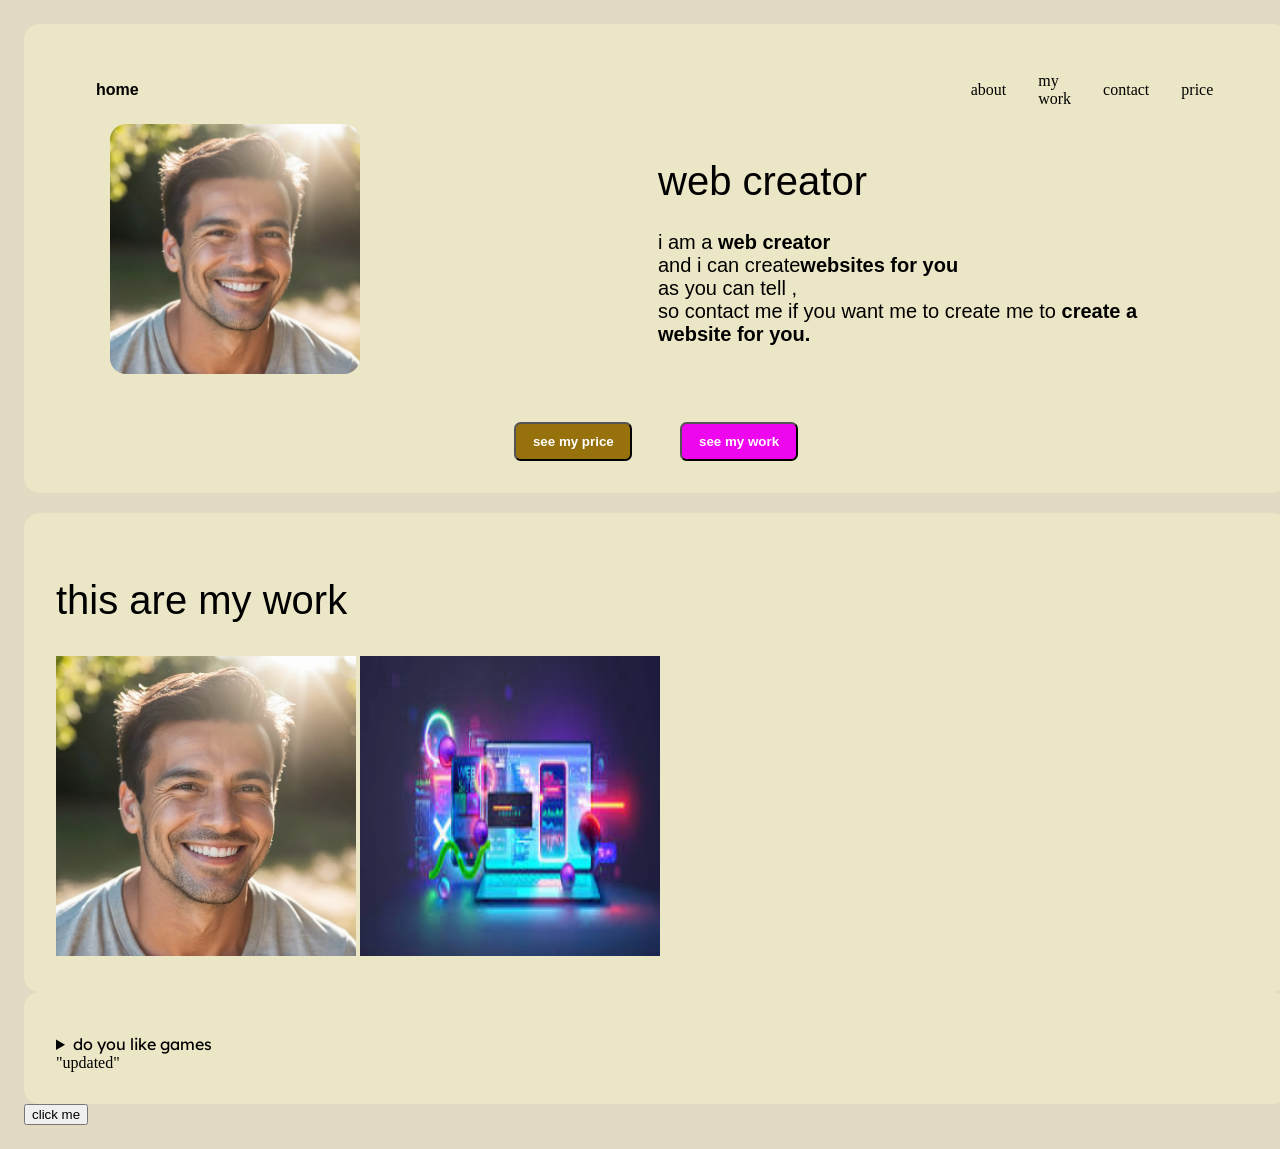
<file: index.html>
<html lang="en">
<head>
    <meta charset="UTF-8">
    <meta name="viewport" content="width=device-width, initial-scale=1.0">
    <title>web creator</title>
    <link rel="stylesheet" href="style.css">
</head>
<body>
    <header>
        <nav>
            <ul>
                <li><a href="index.html">home</a></li>
                <li><a href="">about</a></li>
                <li><a href="#mywork">my work</a></li>
                <li><a href="">contact</a></li>
                <li><a href="">price</a></li>
            </ul>
        </nav>
        <div class="flex-container">
        <img height="250px" width="250px" src="new images/profile.png" >
        <div class="text-container">
        <h1>web creator</h1>
        <p>i am a <strong>web creator</strong><br>and i can create<strong>websites for you</strong><br>as you can tell ,<br>so contact me if you want me to create me to <strong>create a website for you.</strong></p>
        </div>
       <a>
        <button class="cta-btn">see my price</button>
        
       </a>
       <a href="#mywork">
        <button class="cta-btn secondary">see my work</button>
       </a>
       </div>

        </header>
        <section class="my work" style="margin-top: 20px;">
            <h1>this are my work</h1>
         <img width="300px" height="300px" src="new images/profile.png" alt="">
         <img width="300px" height="300px" src="work.png" alt="">
        </section>

        <section>
            <details style="margin-top: 10px;">
                <summary> do you like games</summary>
                cuase i can also <strong>create games</strong> for you,and i am also a pro
            </details>
            "updated"
        </section>
     <a href="login sinup.html" >
        <button title="to login and sign up">click me</button>
     </a>
</body>
</html>
</file>
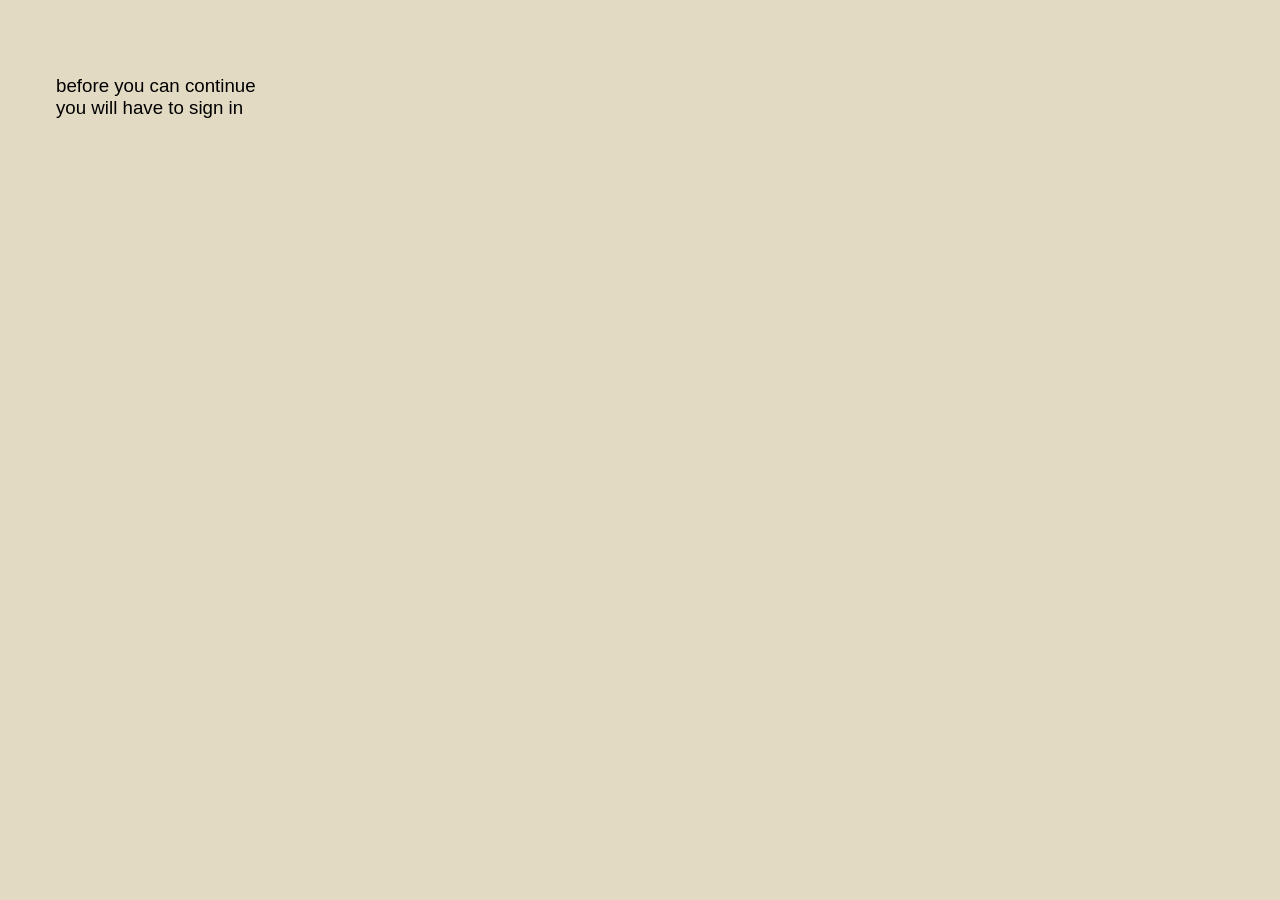
<file: login sinup.html>
<html lang="en">
<head>
    <meta charset="UTF-8">
    <meta name="viewport" content="width=device-width, initial-scale=1.0">
    <title>login and singup platform</title>
    <link rel="stylesheet" href="style.css">
</head>
<body>
    <div class="little text">
   <h3> before you can continue <br>you will have to sign in </h3>
    </div>
</body>
</html>
</file>
<file: style.css>
@import url('https://fonts.googleapis.com/css2?family=Lexend:wght@100..900&family=Valley+Sans:ital,wght@0,100..900;1,100..900&display=swap');
:root{
    --basecolor:#e2dac2;
    --textcolor:black;
    --primarycolor:#96710c;
    --secondarycolor:#ee07ee;
    --color1:#eeebc6c5;
    --color2:#758520a1;
    --color3:#a86808a1;

}  
body{
    background:var(--basecolor) ;
    padding: 1em;
    font-style: var(--textcolor);
}
h1,h2,h3,h4,h5,h6{
      font-family: "Caacupe One", sans-serif;
      font-weight: 400;
}
p{
   font-family: "Valley Sans", sans-serif;
  font-optical-sizing: auto;
  font-weight: 400;
}
nav{
    margin:1em,auto,3em,auto;
    width: min(100px,100%);
}
nav ul{
   display: flex;
   align-items: center;
   list-style-type: none;
   gap: 2em;
}
nav li:first-child{
    margin-right: 800px;
    font-family: "caacupe one",sans-serif;
    font-weight: bold;
}
nav a{
     text-decoration:none ;
     color: var(--textcolor);
     transition: 2.5s;
}
nav a:hover{
    text-decoration: underline;
    font-weight: 700;
    background: lightblue;
}
header,section{
    margin: 2em,auto;
    width: min(75em,100%);
    background-color: var(--color1);
    padding: min(2em,13%);
    border-radius: 1em;
}
.flex-container{
    display: flex;
    justify-content: center;
    align-items: center;
    flex-wrap: wrap;
    gap: 3em;

}
header img{
    max-width: 100%;
    border-radius: 1em;
    object-fit: cover;
    object-position: bottom;
    padding: 0px;
    margin-right: 250px;

}
.text-container{
    flex: 0 1 34em;

}
h1{
    font-size: 2.5rem;
}
.text-container p{
    margin: .75em 0 1em 0;
    font-size: 1.25rem;

}
.cta-btn{
    display: inline-block;
    text-decoration: none;
    color: #ffffff;
    background-color: var(--primarycolor);
    padding: .75em 1.25em;
    border-radius: .5em;
    font-weight: 600;
    cursor: pointer;
    transition: 2.5s;

}
.secondary{
    background: var(--secondarycolor);
    transition: 2.5s;
}
.cta-btn:hover{
    background-color:  orange;

}
.secondary:hover{
    background-color: lightpink;
}
.secondary:active{
  cursor: progress;
}
details{
    font-family: "lexend",sans-serif;
    margin-top: 20px;
}
.little{
    padding: 2em;
    margin: auto;
    justify-content: center;
    align-items: center;
    margin-bottom: 300px;
}
</file>
